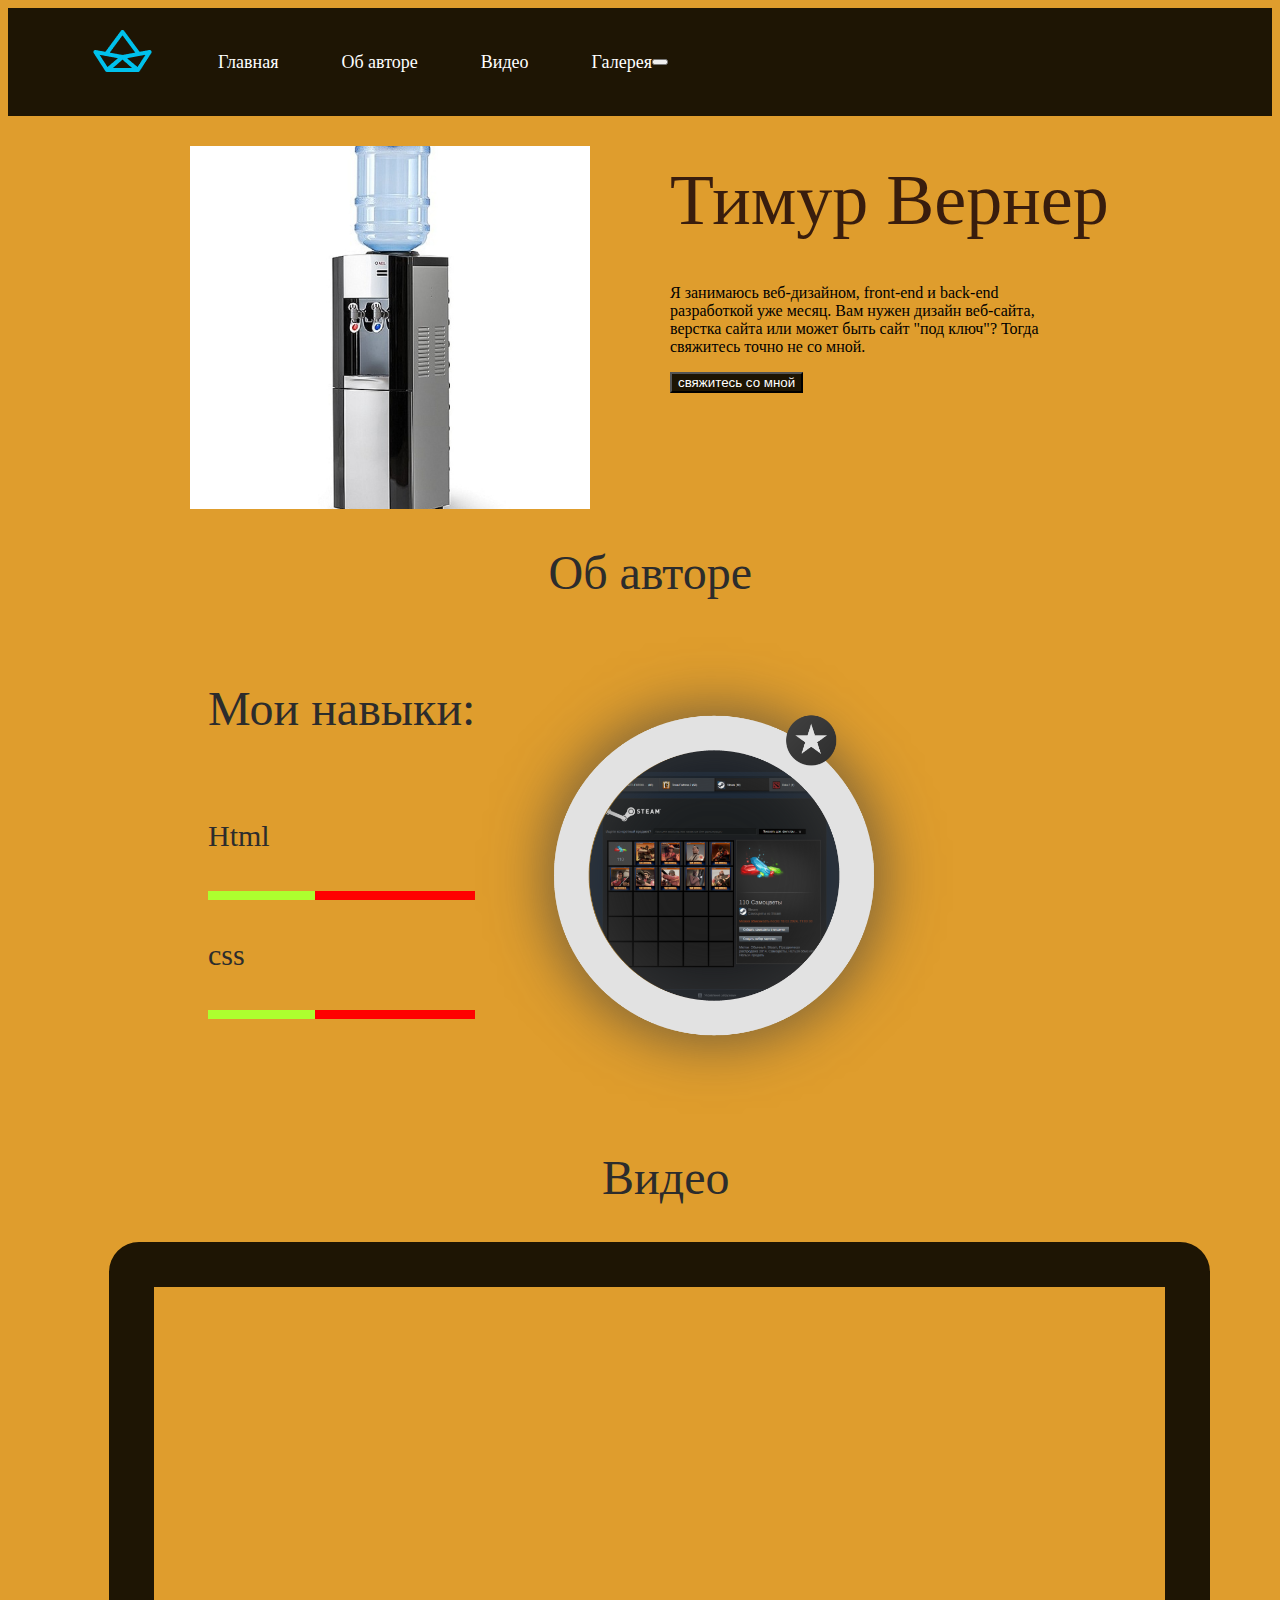
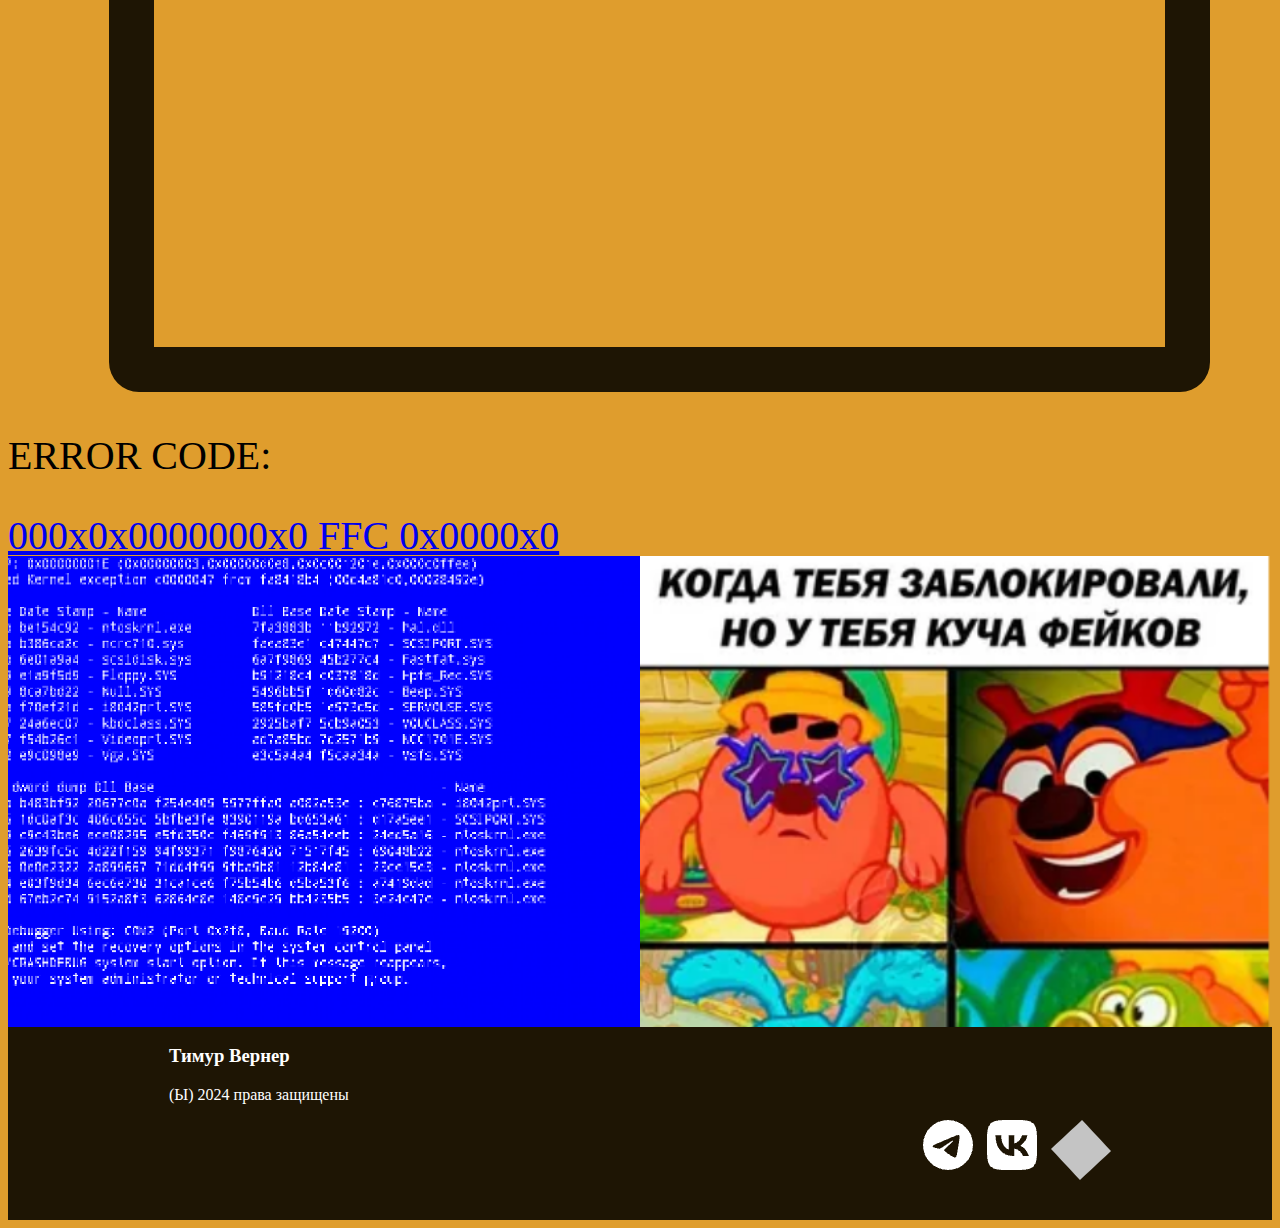
<file: index.html>
<!DOCTYPE html>
<html lang="en">
<head>
    <meta charset="UTF-8">
  <meta name= "viewport" content="width=device-width, initial-scale=1.0">
    <title>portfolio</title>
    <link rel="stylesheet" href="css/style.css">
</head>
<body>
    <header>
<div class="container container_header">
        <div class="stump"><img src="img/stump.png" alt="stump__" class="stump__image">
         <p class="stump__text"></p></div>
          <nav class="nav">
           <ul class="nav__list">
            <li class="nav__item">#######<a href="https://www.gifcen.com/wp-content/uploads/2023/10/rickroll-gif-6.gif" class="nav__link">Главная</a></li>
            <li class="nav__item">#######<a href="second.html" class="nav__link">Об авторе</a></li>
            <li class="nav__item">#######<a href="https://www.gifcen.com/wp-content/uploads/2023/10/rickroll-gif-6.gif" class="nav__link">Видео</a></li>
            <li class="nav__item">#######<a href="https://www.gifcen.com/wp-content/uploads/2023/10/rickroll-gif-6.gif" class="nav__link">Галерея</a></li>
          </ul> 
        </ul>
    </nav>
    <button class="burger">
        <div class="burger__line"></div>
        <div class="burger__line"></div>
        <div class="burger__line"></div>
    </button>
</div>
    </header>
    <main class="main">
        <section class="hero-block">
            <div class="container container_hero-block">
                <img src="img/img.png" alt="" class="hero-block__img">
                <div class="hero-block__content">
                    <h1 class="hero-block__tittle">Тимур Вернер</h1>
                    <p class="hero-block__text">Я занимаюсь веб-дизайном, front-end и back-end 
                        разработкой уже месяц. Вам нужен дизайн веб-сайта, верстка сайта или 
                        может быть сайт "под ключ"? Тогда свяжитесь точно не со мной.
                    </p>
                    <a href="https://www.gifcen.com/wp-content/uploads/2023/10/rickroll-gif-6.gif" 
                    target="_blank" class="hero-block__link">
                    <button class="b">свяжитесь со мной</button> </a>
                </div>
            </div>
            </section>
                <section class="avtor">
                    <div class="container avtor">
                        <h2 class="avtor__tittle">Об авторе</h2>
                        <div class="avtor__content">
                            <div class="skills">
                    <h3 class="skills__tittle">Мои навыки:</h3>
                    <ul class="skills__list">
                           <li class="skills__item">
                            <h4 class="skills__name">Html</h4>
                            <div class="skills__outside">
                            <div class="sckills__inside"></div>
                        </div>
                    </li>
                           <li class="skills__item">
                            <h4 class="skills__name">css</h4>
                            <div class="skills__outside">
                            <div class="sckills__inside"></div>
                        </div>
                           </li>
                           </ul>
                        </div>
                        <img src="img/img-group.png" alt="group__" class="avtor__img">
                    </div>
       </section>
       <section>
        <div class="container_video">
            <h2 class="vid">Видео</h2>
             <iframe 
             class="video__video"
                 src="https://www.youtube.com/embed/gw2t_xhBYr8?si=GVRcaF6A0ONGY3_N"
                  title="YouTube video player" 
                  frameborder="0"
                   allow="accelerometer; autoplay; clipboard-write; encrypted-media; gyroscope; picture-in-picture; web-share" 
                   referrerpolicy="strict-origin-when-cross-origin" 
                   allowfullscreen>
                </iframe>
            <p class="vid__text">ERROR CODE:</p><a href="https://www.gifcen.com/wp-content/uploads/2023/10/rickroll-gif-6.gif"
             class="vid__text">000x0x0000000x0 FFC 0x0000x0</a>
        </div>
       </section>
       <section class="galery">
        <div class="container__galery">
            <img src="img/zzz.png" alt="" class="galery__imgs">
            <img src="img/toon.png" alt="" class="galery__imgs">
        </div>
       </section>
    </main>
    <footer>
        <div class="container container_footer">
            <div class="footer__content">
                <h3 class="footer__tittle">Тимур Вернер</h3>
                <p class="footer__text">(Ы) 2024 права защищены</p>
            </div>
            <ul class="footer__list">
                <li class="footer__item"><a href="https://www.gifcen.com/wp-content/uploads/2023/10/rickroll-gif-6.gif" class="footer__link"></a>
                    <img src="img/telegram.png" alt="tg__" class="footer__img"></li>
                <li class="footer__item"><a href="#" class="footer__link"></a>
                    <img src="img/vk.png" alt="vk__" class="footer__img"></li>
                <li class="footer__item"><a href="#" class="footer__link"></a>
                    <img src="img/Прямоугольник 1.png" alt="rob__" class="footer__img"></li>
            </ul>
        </div>
    </footer>
</body>
</html>
</file>
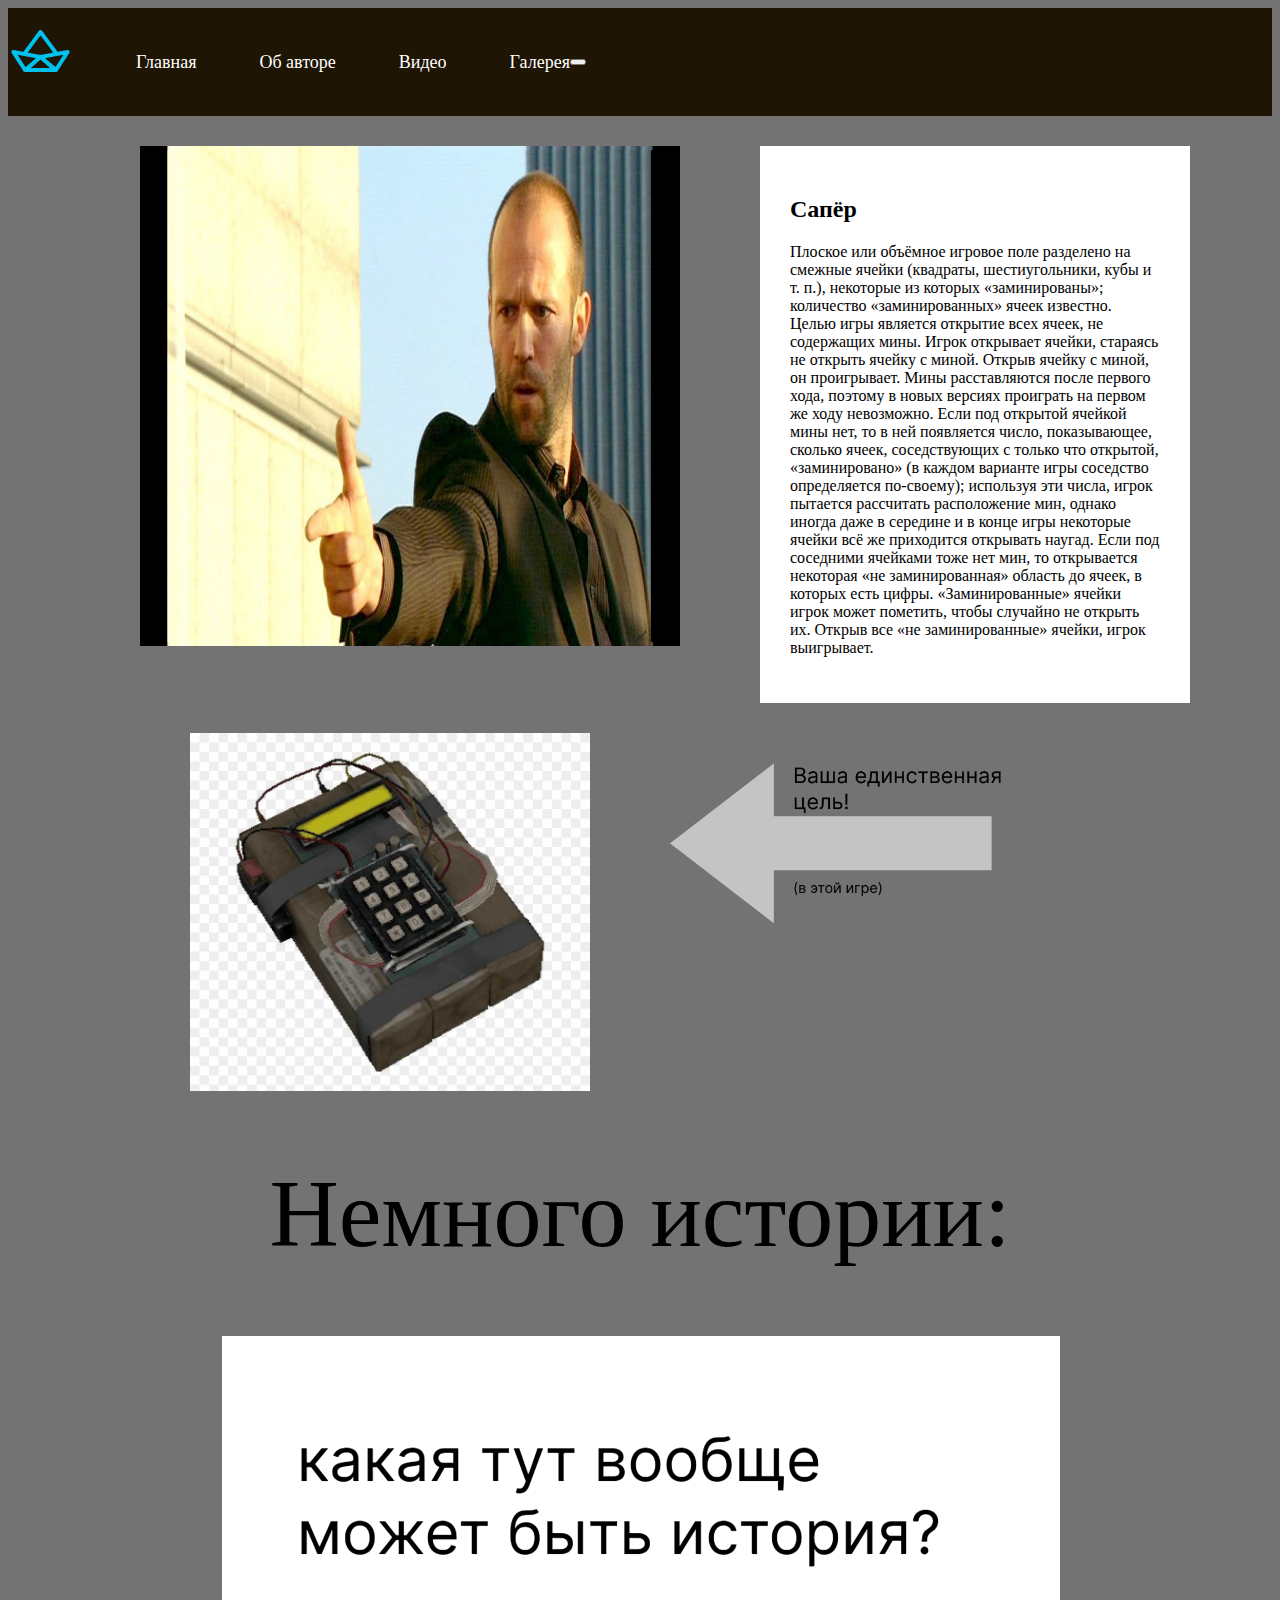
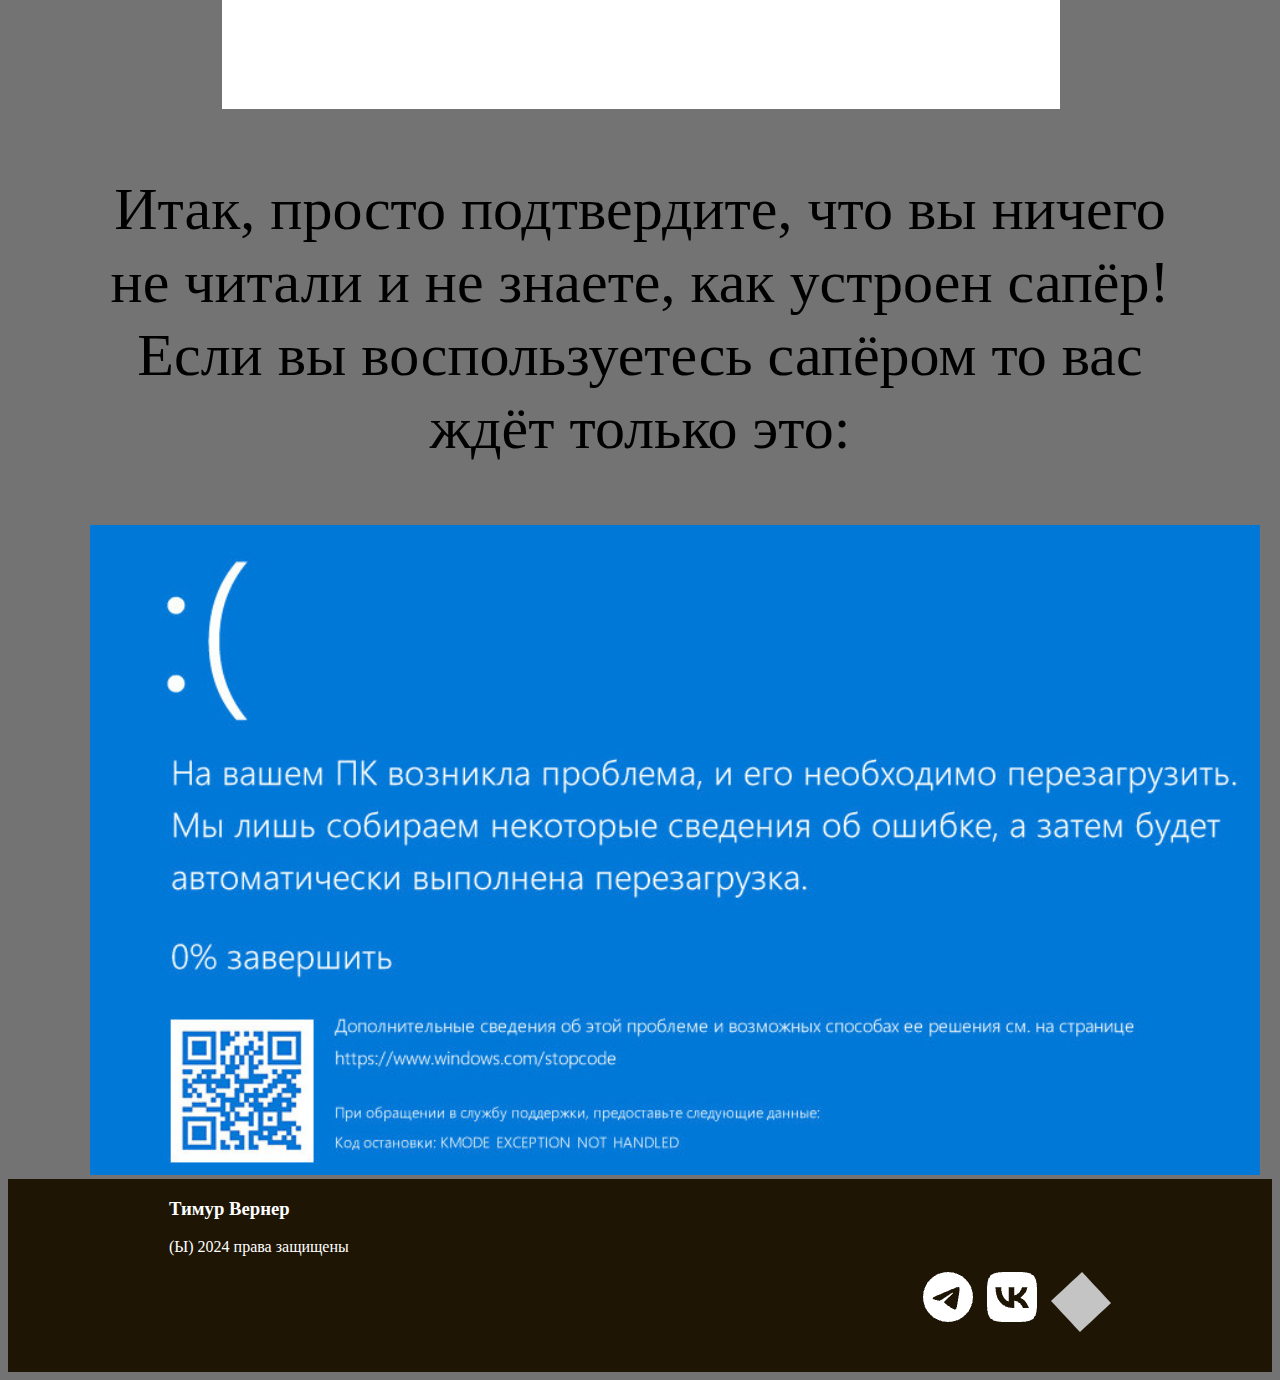
<file: second.html>
<!DOCTYPE html>
<html lang="en">
<head>
    <meta charset="UTF-8">
  <meta name= "viewport" content="width=device-width, initial-scale=1.0">
    <title>portfolio</title>
    <link rel="stylesheet" href="css/style.css">
</head>
<body class="bd2">
    <header>
<div class="container1 container_header">
        <div class="stump"><img src="img/stump.png" alt="stump__" class="stump__image">
         <p class="stump__text"></p></div>
          <nav class="nav">
           <ul class="nav__list">
            <li class="nav__item">#######<a href="index.html" class="nav__link">Главная</a></li>
            <li class="nav__item">#######<a href="https://www.gifcen.com/wp-content/uploads/2023/10/rickroll-gif-6.gif" class="nav__link">Об авторе</a></li>
            <li class="nav__item">#######<a href="https://www.gifcen.com/wp-content/uploads/2023/10/rickroll-gif-6.gif" class="nav__link">Видео</a></li>
            <li class="nav__item">#######<a href="https://www.gifcen.com/wp-content/uploads/2023/10/rickroll-gif-6.gif" class="nav__link">Галерея</a></li>
          </ul> 
        </ul>
    </nav>
    <button class="burger">
        <div class="burger__line"></div>
        <div class="burger__line"></div>
        <div class="burger__line"></div>
    </button>
</div>
    </header>
    <main class="main">
        <section class="stethem-block">
            <div class="container container_stethem">
                <img src="img/maxresdefault.png" alt="stethem__" class="img__stethem">
                <div class="stethem__content">
                    <h2 class="stet">Сапёр</h2>
                <p class="text__stethem">Плоское или объёмное игровое поле разделено 
                    на смежные ячейки (квадраты, шестиугольники, кубы и т. п.), некоторые
                     из которых «заминированы»; количество «заминированных» ячеек
                      известно. Целью игры является открытие всех ячеек, не содержащих мины.
                    Игрок открывает ячейки, стараясь не открыть ячейку
                     с миной. Открыв ячейку с миной, он проигрывает.
                      Мины расставляются после первого хода, поэтому
                       в новых версиях проиграть на первом же ходу невозможно.
                        Если под открытой ячейкой мины нет, то в ней появляется
                         число, показывающее, сколько ячеек, соседствующих с
                          только что открытой, «заминировано» (в каждом варианте
                           игры соседство определяется по-своему); используя эти
                            числа, игрок пытается рассчитать расположение мин,
                             однако иногда даже в середине и в конце игры некоторые
                              ячейки всё же приходится открывать наугад. Если под
                               соседними ячейками тоже нет мин, то открывается некоторая
                                «не заминированная» область до ячеек, в которых есть цифры.
                                 «Заминированные» ячейки игрок может пометить, чтобы случайно
                                  не открыть их. Открыв все «не заминированные» ячейки, игрок
                                   выигрывает.</p>
                                </div>
            </div>
        </section>
        <section class="c4-block">
            <div class="container container__c4">
<img src="img/6004c48e419c99a31d19af83716fe688.jpeg" alt="img-c4__" class="img__c4">
<div class="c4__content">
    <img src="img/left.png" alt="left__" class="left__img">
</div> 
            </div>
        </section>
        <section class="story-block">
            <div class="container container__story">
                <h1 class="tittle__story">Немного истории:</h1>
                <div class="story__content">
                    <img src="img/фрейм 7.png" alt="imgstor__" class="img__story">
                </div>
            </div>
        </section>
        <section class="kill_display-block">
            <div class="container container__kill_display">
                <p class="vivod">
                    Итак, просто подтвердите, что вы ничего не читали
                     и не знаете, как устроен сапёр!
                    Если вы воспользуетесь сапёром то вас ждёт
                    только это:
                </p>
                <img src="img/img_2.png" alt="imgkil__" class="img__kill_display">
            </div>
        </section>
    </main>
    <footer>
        <div class="container container_footer">
            <div class="footer__content">
                <h3 class="footer__tittle">Тимур Вернер</h3>
                <p class="footer__text">(Ы) 2024 права защищены</p>
            </div>
            <ul class="footer__list">
                <li class="footer__item"><a href="https://www.gifcen.com/wp-content/uploads/2023/10/rickroll-gif-6.gif" class="footer__link"></a>
                    <img src="img/telegram.png" alt="tg__" class="footer__img"></li>
                <li class="footer__item"><a href="#" class="footer__link"></a>
                    <img src="img/vk.png" alt="vk__" class="footer__img"></li>
                <li class="footer__item"><a href="#" class="footer__link"></a>
                    <img src="img/Прямоугольник 1.png" alt="rob__" class="footer__img"></li>
            </ul>
        </div>
    </footer>
</body>
</html>
</file>
<file: css/style.css>
header{
    background-color: rgb(30, 21, 4);
}
head{
    background-color: rgb(30, 21, 4);
}
.container{
    max-width: 1100px;
    margin: 0 auto;
}
.container_header{
    display: flex; align-items: center;}
.nav__list{
    display: flex; list-style: none; padding: 27px 0;
    color: rgb(30, 21, 4);
font-family: Nico Moji;
font-size: 18px;
font-weight: 400;
line-height: 18px;
letter-spacing: 0%;
text-align: left;
}
.nav__link{
    text-decoration: none;
    color: rgb(255, 255, 255);
    transition: 16ms;
    text-underline-position: none;
}
.nav__link:hover{
    color: red;
transform: rotate(360d);
}
.hero-block__img{
    width: 400px;
    margin-left: 100px;
    margin-top: 30px;
}
body{
    background-color: rgb(223, 157, 45);
}
.container_hero-block{
display: flex; 
}
.hero-block__content{
    margin-left: 80px;
}
.hero-block__tittle{
    color: rgb(57, 29, 13);
font-family: Nico Moji;
font-size: 72px;
font-weight: 400;
line-height: 72px;
letter-spacing: 0%;
text-align: left;
}
.hero-block__text{max-width: 390px; font-family: Nico Moji;}
.b{
    color: white;
    background-color: rgb(29, 20, 3);
    transition: 16ms;
}
.b:hover{
color: red;
}
.avtor__tittle{
    margin-left: 32%;
    color: rgb(44, 44, 44);
font-family: Nico Moji;
font-size: 48px;
font-weight: 400;
line-height: 48px;
letter-spacing: 0%;
text-align: left;
}
.container__avtor{
    padding: 118px 0 99px 0;
}
.skills__tittle{
    color: rgb(44, 44, 44);
font-family: Nico Moji;
font-size: 48px;
font-weight: 400;
line-height: 48px;
letter-spacing: 0%;
text-align: left;
}
.skills__name{
    color: rgb(44, 44, 44);
    font-family: Nico Moji;
    font-size: 30px;
    font-weight: 400;
    line-height: 30px;
    letter-spacing: 0%;
    text-align: left;
}
.skills__item{list-style: none;}
.avtor__content{
    display: flex;
}
.avtor__img{
    max-width: 478px;
}
.skills__list{
    display: flex;
    flex-direction: column;
    justify-content: space-between;
    padding: 0;
}
.skills__outside{
    height: 9px;
    width: 100%;
    background: red;
}
.sckills__inside{
    background: greenyellow;
    height: 100%;
    width: 40%;
}
.vid{
    margin-left: 47%;
    color: rgb(44, 44, 44);
font-family: Nico Moji;
font-size: 48px;
font-weight: 400;
line-height: 48px;
letter-spacing: 0%;
text-align: left;
}
.video__img{
    margin-left: 13%;
}
.erste{color: white;}
.vid__text{
    font-family: Nico Moji;
    font-size: 40px;
    font-weight: 400;
    line-height: 40px;
    letter-spacing: 0%;
}
.avtor{
    margin-left: 100px;
}
.video__video{
    width: 80%;
    height: 660px;
    border-radius: 30px;
border: 45px solid rgb(30, 21, 4);
margin-left: 8%;
}
.container__galery{display: flex;}
.galery__imgs{width: 50%;}
footer{
    background-color: rgb(30, 21, 4);
    color: white;
    display: flex;
}
.footer__list{
    display: flex;
    list-style: none;
    margin-left: 700px;
}
.footer__item{
    margin-left: 14px;
    margin-bottom: 20px;
}
.container_stethem{
    display: flex;
}
.stethem__content{
    margin-left: 80px;
    background-color: white;
    padding: 30px 30px 30px 30px;
    margin-top: 30px;
}
.img__stethem{
    width: 540px;
    margin-left: 50px;
    margin-top: 30px;
    height: 500px;
}
.bd2{
    background-color: rgb(115, 115, 115);
}
.img__c4{
    width: 400px;
    margin-left: 100px;
    margin-top: 30px;
}
.container__c4{
    display: flex;
}
.left__img{
    width: 400px;
    margin-top: 48px;
    margin-left: 80px;
}
.tittle__story{
    color: rgb(0, 0, 0);
font-family: Inter;
font-size: 96px;
font-weight: 400;
line-height: 116px;
letter-spacing: 0px;
text-align: center;
}
.img__story{
    margin-left: 12%;
}
.container__kill_display{
    display: block;
}
.vivod{
    color: rgb(0, 0, 0);
font-family: Inter;
font-size: 60px;
font-weight: 400;
line-height: 73px;
letter-spacing: 0px;
text-align: center;
}
</file>
